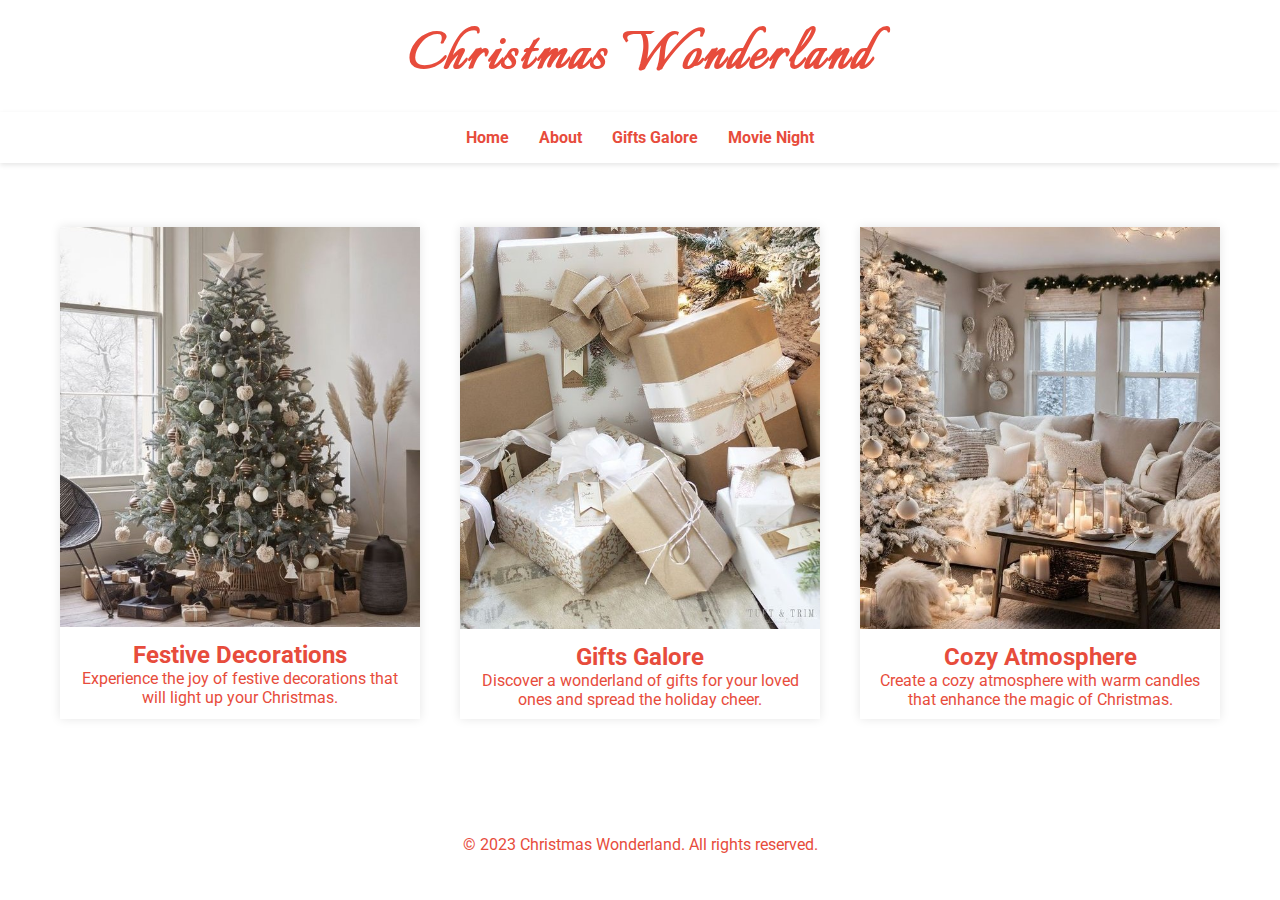
<file: christmas-website/index.html>
<!DOCTYPE html>
<html lang="en">
<head>
  <meta charset="UTF-8">
  <meta name="viewport" content="width=device-width, initial-scale=1.0">
  <title>Christmas Wonderland</title>
  <link rel="stylesheet" href="https://fonts.googleapis.com/css2?family=Roboto:wght@400;700&family=Italianno&display=swap">
  <link rel="stylesheet" href="styles.css">
  <script src="script.js"></script>
</head>
<body>

  <div class="snowfall"></div>

  <header>
    <div class="container">
      <h1>Christmas Wonderland</h1>
    </div>
  </header>

  <nav>
    <div class="container">
      <ul>
        <li><a href="index.html">Home</a></li>
        <li><a href="about.html">About</a></li>
        <li><a href="gifts.html">Gifts Galore</a></li>
        <li><a href="movies.html">Movie Night</a></li>
      </ul>
    </div>
  </nav>

  <main>
    <div class="container">
      <section class="home">
  
  <section class="gifts">

        <div class="gift">
          <img src="images/festive.jpg" alt="Decorations">
          <div class="gift-details">
          <h2>Festive Decorations</h2>
          <p>Experience the joy of festive decorations that will light up your Christmas.</p>
          </div>
        </div>
      
        <div class="gift">
          <img src="images/gift.jpg" alt="Gift">
          <div class="gift-details">
          <h2>Gifts Galore</h2>
          <p>Discover a wonderland of gifts for your loved ones and spread the holiday cheer.</p>
          </div>
        </div>

        <div class="gift">
          <img src="images/cozy.jpg" alt="Cozy Atmosphere">
          <div class="gift-details">
          <h2>Cozy Atmosphere</h2>
          <p>Create a cozy atmosphere with warm candles that enhance the magic of Christmas.</p>
          </div>
        </div>
      </section>
    </div>
  </main>


  <footer>
    <div class="container footer-content">
      <p>&copy; 2023 Christmas Wonderland. All rights reserved.</p>
    </div>
  </footer>
  
  </body>
  </html>
</file>
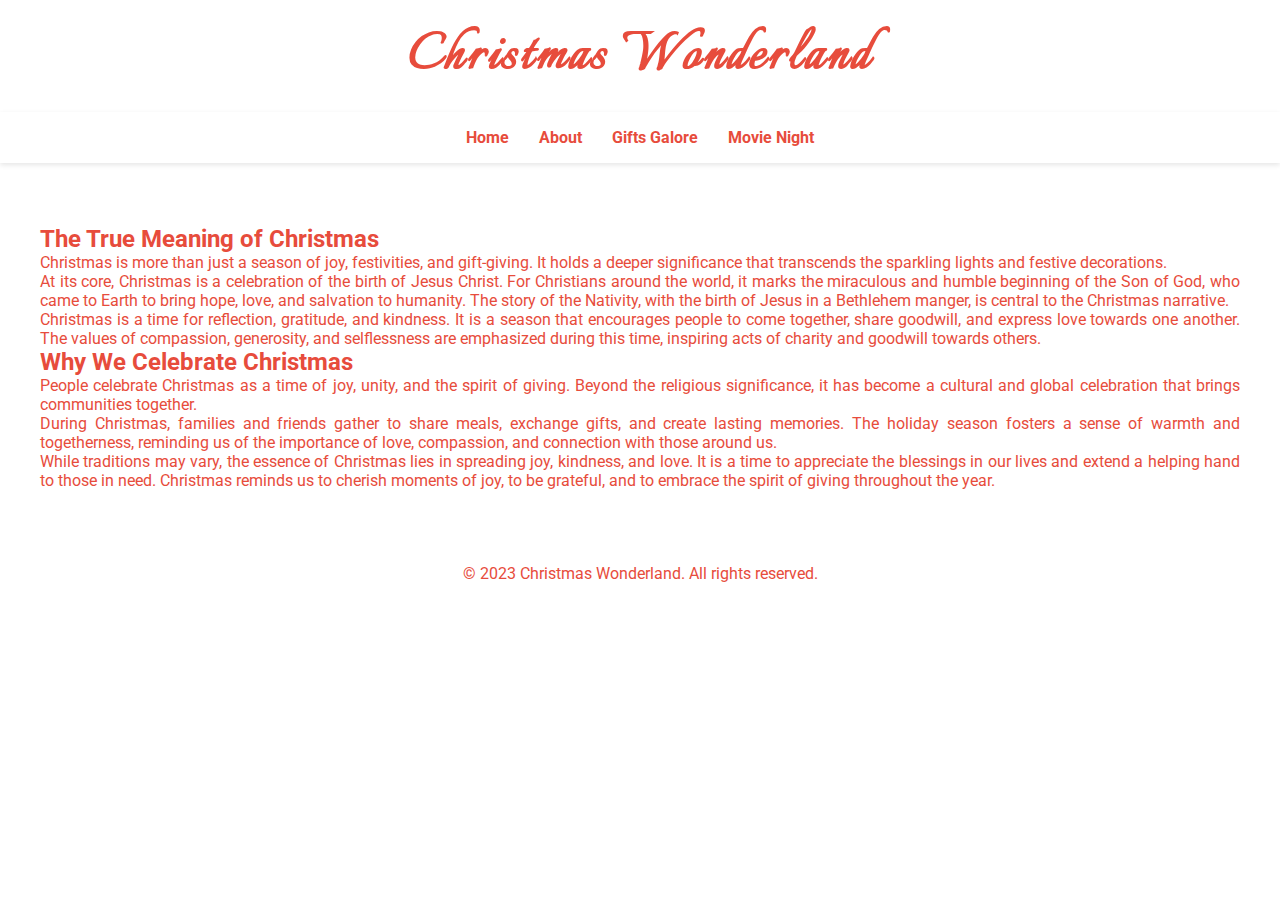
<file: christmas-website/about.html>
<!DOCTYPE html>
<html lang="en">

<head>
  <meta charset="UTF-8">
  <meta name="viewport" content="width=device-width, initial-scale=1.0">
  <title>About Christmas Wonderland</title>
  <link rel="stylesheet" href="https://fonts.googleapis.com/css2?family=Roboto:wght@400;700&family=Italianno&display=swap">
  <link rel="stylesheet" href="styles.css">
  <script src="script.js"></script>
</head>

<body>

  <div class="snowfall"></div>

  <header>
    <div class="container">
      <h1>Christmas Wonderland</h1>
    </div>
  </header>

  <nav>
    <div class="container">
      <ul>
        <li><a href="index.html">Home</a></li>
        <li><a href="about.html">About</a></li>
        <li><a href="gifts.html">Gifts Galore</a></li>
        <li><a href="movies.html">Movie Night</a></li>
      </ul>
    </div>
  </nav>

  <main>
    <div class="container about-content">
      <section class="article">
        <h2>The True Meaning of Christmas</h2>
        <p>Christmas is more than just a season of joy, festivities, and gift-giving. It holds a deeper significance that transcends the sparkling lights and festive decorations.</p>

        <p>At its core, Christmas is a celebration of the birth of Jesus Christ. For Christians around the world, it marks the miraculous and humble beginning of the Son of God, who came to Earth to bring hope, love, and salvation to humanity. The story of the Nativity, with the birth of Jesus in a Bethlehem manger, is central to the Christmas narrative.</p>

        <p>Christmas is a time for reflection, gratitude, and kindness. It is a season that encourages people to come together, share goodwill, and express love towards one another. The values of compassion, generosity, and selflessness are emphasized during this time, inspiring acts of charity and goodwill towards others.</p>

        <h2>Why We Celebrate Christmas</h2>
        <p>People celebrate Christmas as a time of joy, unity, and the spirit of giving. Beyond the religious significance, it has become a cultural and global celebration that brings communities together.</p>

        <p>During Christmas, families and friends gather to share meals, exchange gifts, and create lasting memories. The holiday season fosters a sense of warmth and togetherness, reminding us of the importance of love, compassion, and connection with those around us.</p>

        <p>While traditions may vary, the essence of Christmas lies in spreading joy, kindness, and love. It is a time to appreciate the blessings in our lives and extend a helping hand to those in need. Christmas reminds us to cherish moments of joy, to be grateful, and to embrace the spirit of giving throughout the year.</p>
      </section>
    </div>
  </main>

  <footer>
    <div class="container footer-content">
      <p>&copy; 2023 Christmas Wonderland. All rights reserved.</p>
    </div>
  </footer>

</body>

</html>
</file>
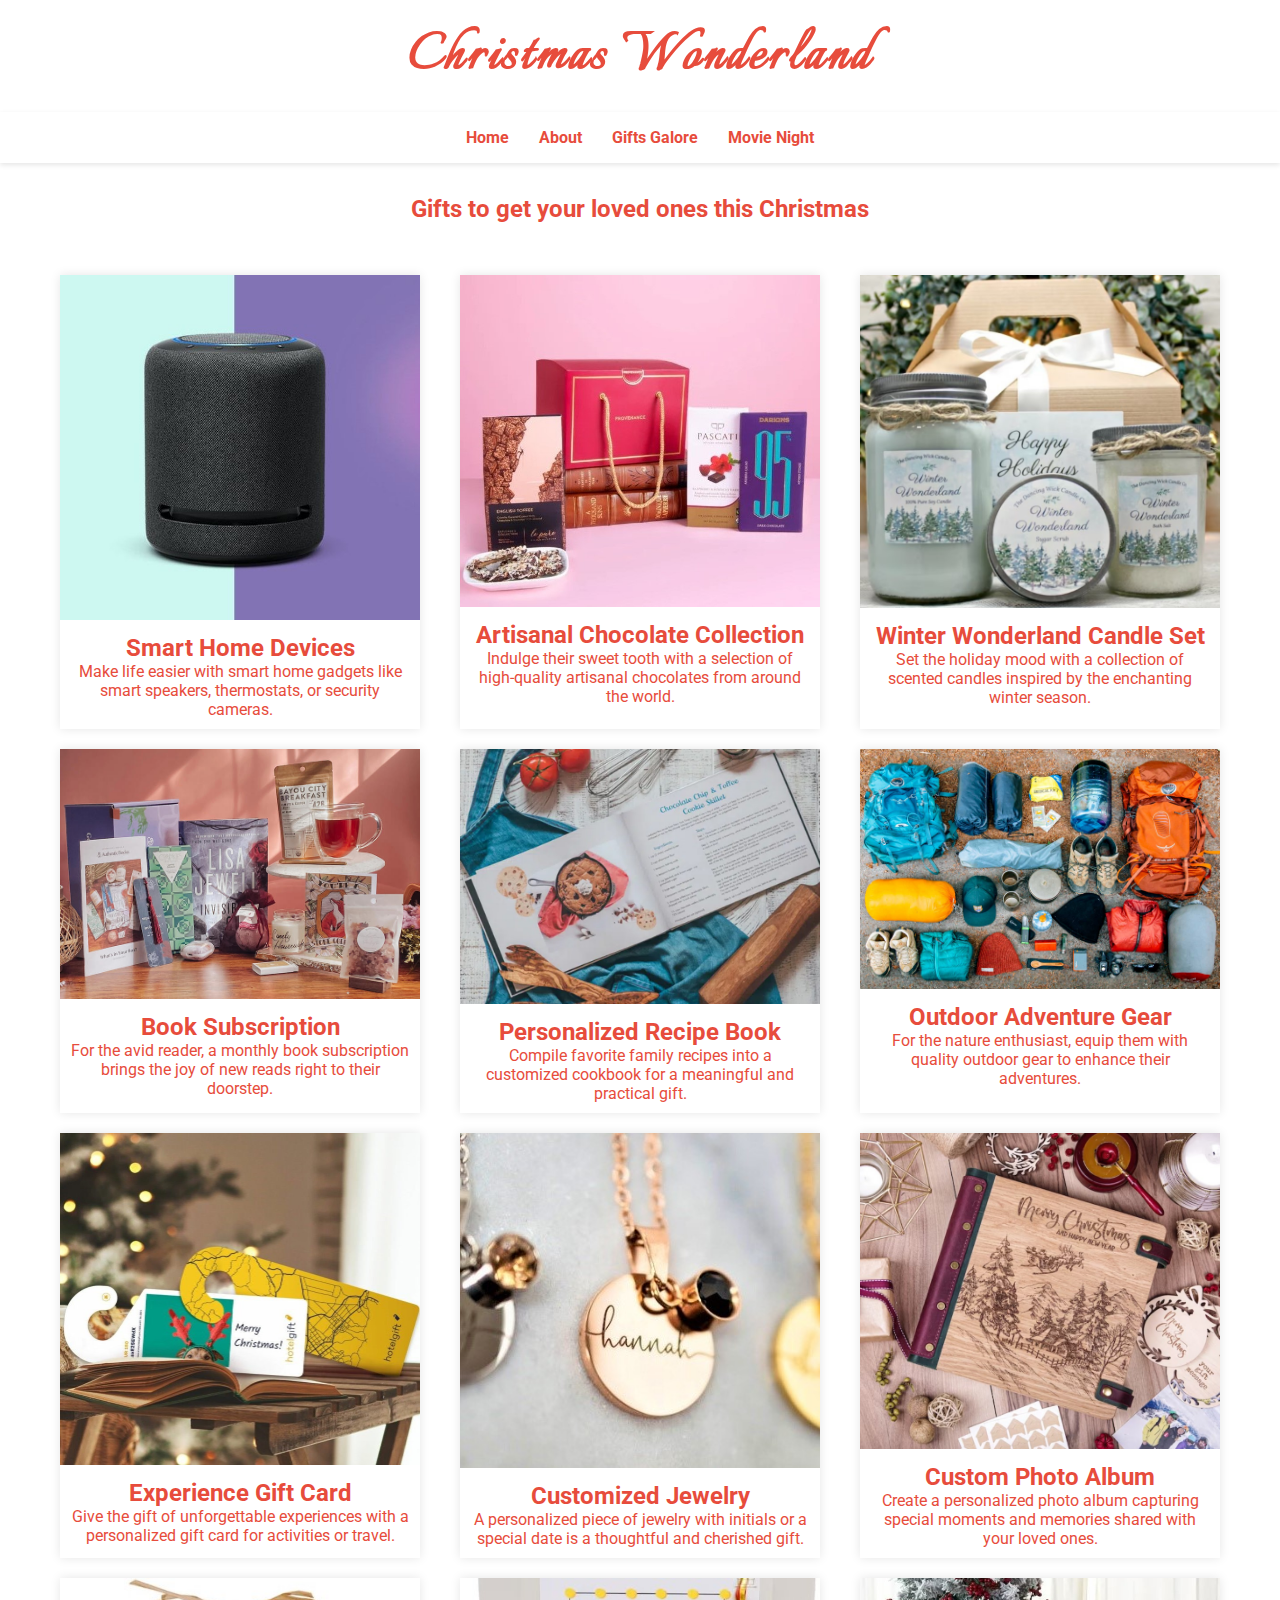
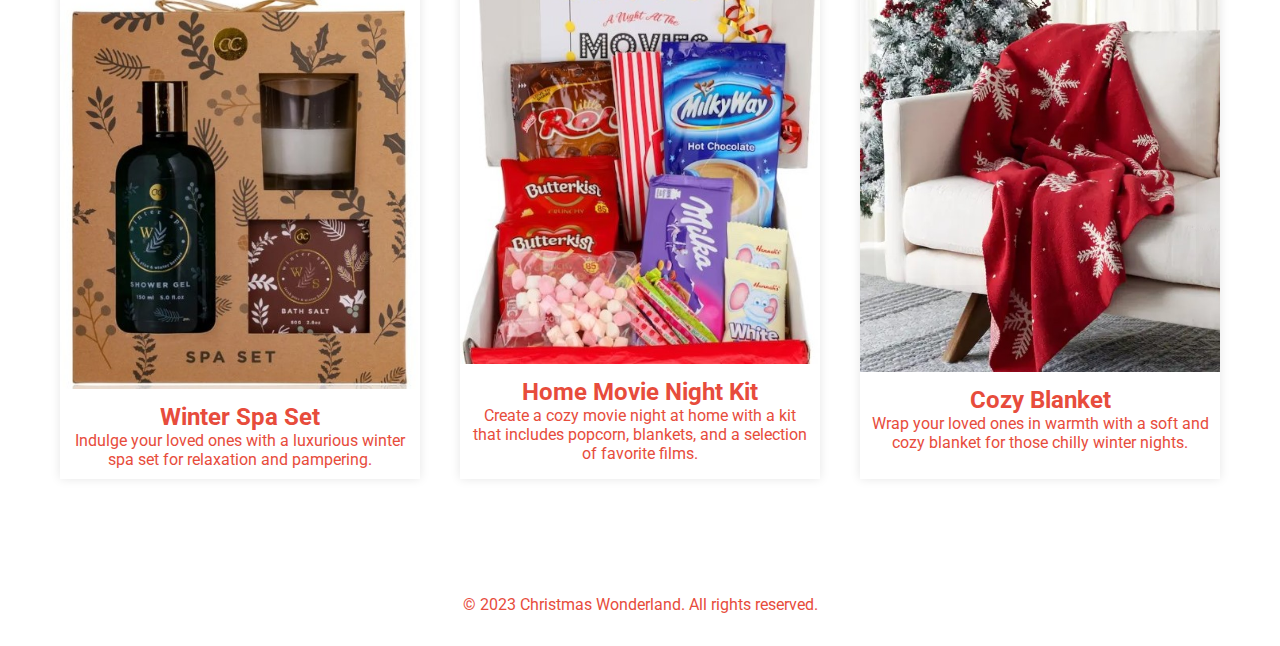
<file: christmas-website/gifts.html>
<!DOCTYPE html>
<html lang="en">
<head>
  <meta charset="UTF-8">
  <meta name="viewport" content="width=device-width, initial-scale=1.0">
  <title>Christmas Gifts</title>
  <link rel="stylesheet" href="https://fonts.googleapis.com/css2?family=Roboto:wght@400;700&family=Italianno&display=swap">
  <link rel="stylesheet" href="styles.css">
  <script src="script.js"></script>
</head>
<body>

  <div class="snowfall"></div>

  <header>
    <div class="container">
      <h1>Christmas Wonderland</h1>
    </div>
  </header>

  <nav>
    <div class="container">
      <ul>
        <li><a href="index.html">Home</a></li>
        <li><a href="about.html">About</a></li>
        <li><a href="gifts.html">Gifts Galore</a></li>
        <li><a href="movies.html">Movie Night</a></li>
      </ul>
    </div>
  </nav>

  <main>
    <h2 class="main-title">Gifts to get your loved ones this Christmas</h2>
    <div class="container">
      <section class="gifts">

        <div class="gift">
          <img src="images/gift2.jpg" alt="Gift 2">
          <div class="gift-details">
            <h2>Smart Home Devices</h2>
            <p>Make life easier with smart home gadgets like smart speakers, thermostats, or security cameras.</p>
          </div>
        </div>
      
        <div class="gift">
          <img src="images/gift11.jpg" alt="Gift 11">
          <div class="gift-details">
            <h2>Artisanal Chocolate Collection</h2>
            <p>Indulge their sweet tooth with a selection of high-quality artisanal chocolates from around the world.</p>
          </div>
        </div>

        <div class="gift">
          <img src="images/gift8.jpg" alt="Gift 8">
          <div class="gift-details">
            <h2>Winter Wonderland Candle Set</h2>
            <p>Set the holiday mood with a collection of scented candles inspired by the enchanting winter season.</p>
          </div>
        </div>

        <div class="gift">
          <img src="images/gift3.jpg" alt="Gift 3">
          <div class="gift-details">
            <h2>Book Subscription</h2>
            <p>For the avid reader, a monthly book subscription brings the joy of new reads right to their doorstep.</p>
          </div>
        </div>

        <div class="gift">
          <img src="images/gift9.jpg" alt="Gift 9">
          <div class="gift-details">
            <h2>Personalized Recipe Book</h2>
            <p>Compile favorite family recipes into a customized cookbook for a meaningful and practical gift.</p>
          </div>
        </div>

        <div class="gift">
          <img src="images/gift10.jpg" alt="Gift 10">
          <div class="gift-details">
            <h2>Outdoor Adventure Gear</h2>
            <p>For the nature enthusiast, equip them with quality outdoor gear to enhance their adventures.</p>
          </div>
        </div>

        <div class="gift">
          <img src="images/gift5.jpg" alt="Gift 5">
          <div class="gift-details">
            <h2>Experience Gift Card</h2>
            <p>Give the gift of unforgettable experiences with a personalized gift card for activities or travel.</p>
          </div>
        </div>

        <div class="gift">
          <img src="images/gift1.jpg" alt="Gift 1">
          <div class="gift-details">
            <h2>Customized Jewelry</h2>
            <p>A personalized piece of jewelry with initials or a special date is a thoughtful and cherished gift.</p>
          </div>
        </div>

        <div class="gift">
          <img src="images/gift7.jpg" alt="Gift 7">
          <div class="gift-details">
            <h2>Custom Photo Album</h2>
            <p>Create a personalized photo album capturing special moments and memories shared with your loved ones.</p>
          </div>
        </div>

        <div class="gift">
          <img src="images/gift6.jpg" alt="Gift 6">
          <div class="gift-details">
            <h2>Winter Spa Set</h2>
            <p>Indulge your loved ones with a luxurious winter spa set for relaxation and pampering.</p>
          </div>
        </div>

        <div class="gift">
          <img src="images/gift12.jpg" alt="Gift 12">
          <div class="gift-details">
            <h2>Home Movie Night Kit</h2>
            <p>Create a cozy movie night at home with a kit that includes popcorn, blankets, and a selection of favorite films.</p>
          </div>
        </div>

        <div class="gift">
          <img src="images/gift4.jpg" alt="Gift 4">
          <div class="gift-details">
            <h2>Cozy Blanket</h2>
            <p>Wrap your loved ones in warmth with a soft and cozy blanket for those chilly winter nights.</p>
          </div>
        </div>

      </section>
    </div>
  </main>

  <footer>
    <div class="container footer-content">
      <p>&copy; 2023 Christmas Wonderland. All rights reserved.</p>
    </div>
  </footer>

</body>
</html>
</file>
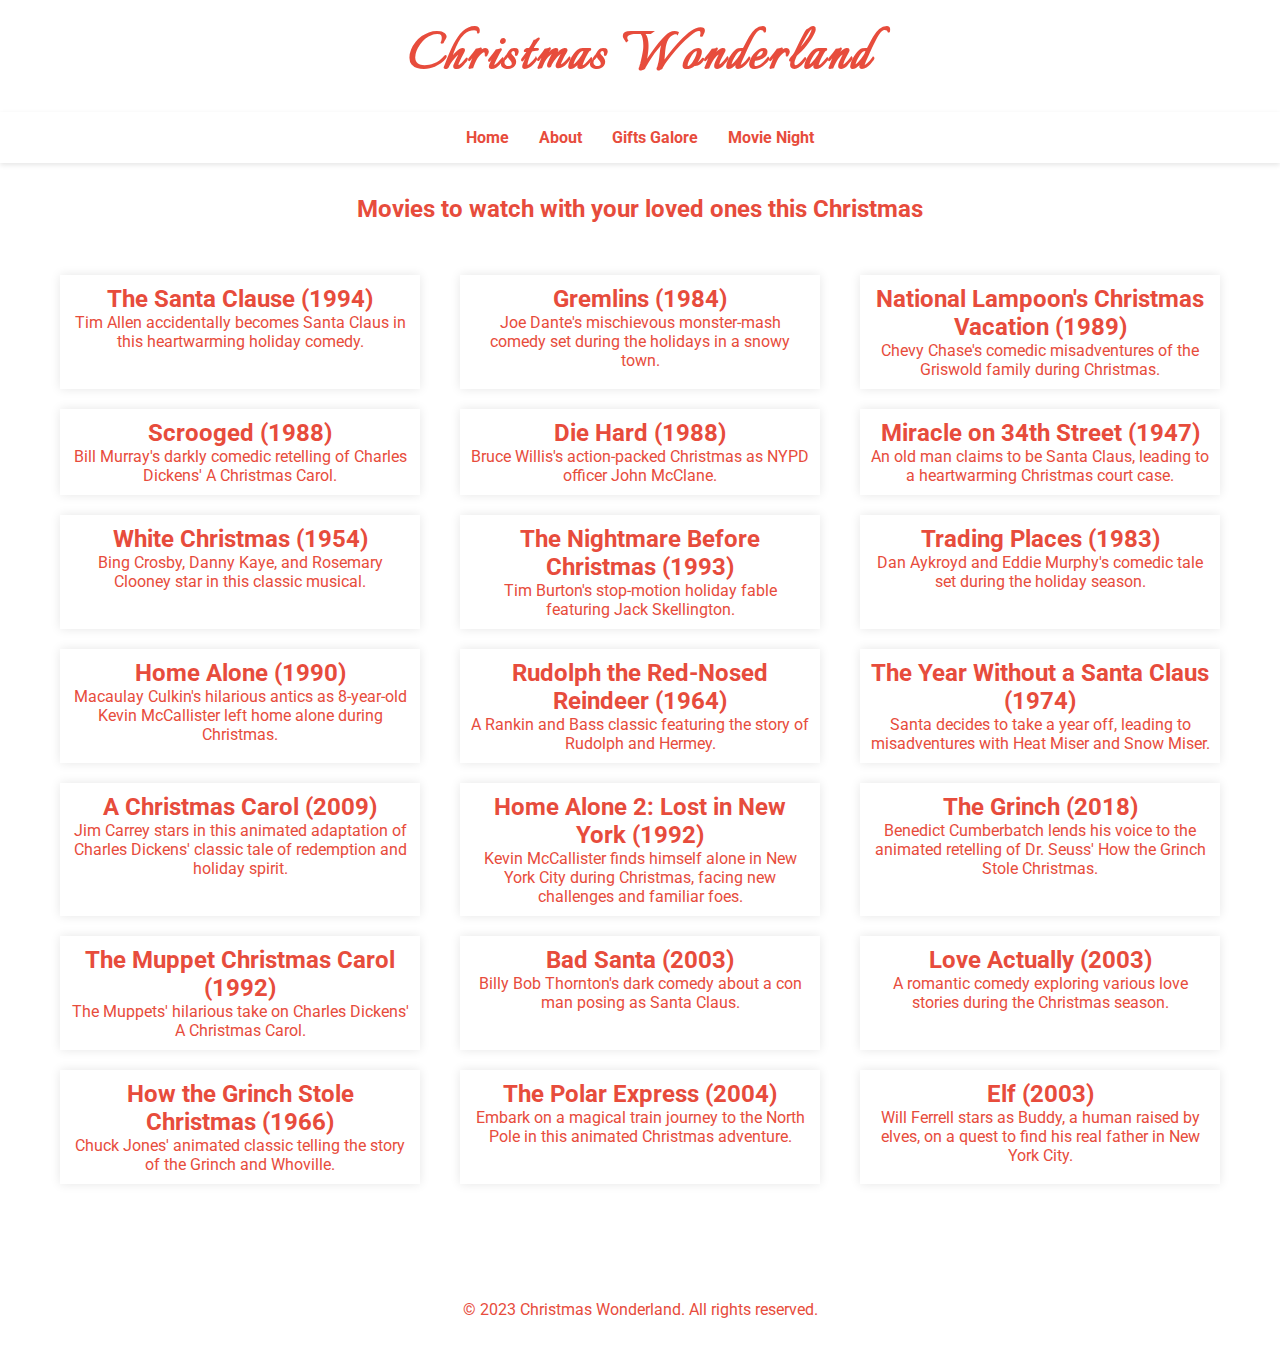
<file: christmas-website/movies.html>
<!DOCTYPE html>
<html lang="en">
<head>
  <meta charset="UTF-8">
  <meta name="viewport" content="width=device-width, initial-scale=1.0">
  <title>Christmas Movies</title>
  <link rel="stylesheet" href="https://fonts.googleapis.com/css2?family=Roboto:wght@400;700&family=Italianno&display=swap">
  <link rel="stylesheet" href="styles.css">
  <script src="script.js"></script>
</head>
<body>

  <div class="snowfall"></div>

  <header>
    <div class="container">
      <h1>Christmas Wonderland</h1>
    </div>
  </header>

  <nav>
    <div class="container">
      <ul>
        <li><a href="index.html">Home</a></li>
        <li><a href="about.html">About</a></li>
        <li><a href="gifts.html">Gifts Galore</a></li>
        <li><a href="movies.html">Movie Night</a></li>
      </ul>
    </div>
  </nav>

  <main>
    <h2 class="main-title">Movies to watch with your loved ones this Christmas</h2>
    <div class="container">
      <section class="movies">
        <div class="movie">
          <div class="movie-details">
            <h2>The Santa Clause (1994)</h2>
            <p>Tim Allen accidentally becomes Santa Claus in this heartwarming holiday comedy.</p>
          </div>
        </div>

        <div class="movie">
          <div class="movie-details">
            <h2>Gremlins (1984)</h2>
            <p>Joe Dante's mischievous monster-mash comedy set during the holidays in a snowy town.</p>
          </div>
        </div>

        <div class="movie">
          <div class="movie-details">
            <h2>National Lampoon's Christmas Vacation (1989)</h2>
            <p>Chevy Chase's comedic misadventures of the Griswold family during Christmas.</p>
          </div>
        </div>

        <div class="movie">
          <div class="movie-details">
            <h2>Scrooged (1988)</h2>
            <p>Bill Murray's darkly comedic retelling of Charles Dickens' A Christmas Carol.</p>
          </div>
        </div>

        <div class="movie">
          <div class="movie-details">
            <h2>Die Hard (1988)</h2>
            <p>Bruce Willis's action-packed Christmas as NYPD officer John McClane.</p>
          </div>
        </div>

        <div class="movie">
          <div class="movie-details">
            <h2>Miracle on 34th Street (1947)</h2>
            <p>An old man claims to be Santa Claus, leading to a heartwarming Christmas court case.</p>
          </div>
        </div>

        <div class="movie">
          <div class="movie-details">
            <h2>White Christmas (1954)</h2>
            <p>Bing Crosby, Danny Kaye, and Rosemary Clooney star in this classic musical.</p>
          </div>
        </div>

        <div class="movie">
          <div class="movie-details">
            <h2>The Nightmare Before Christmas (1993)</h2>
            <p>Tim Burton's stop-motion holiday fable featuring Jack Skellington.</p>
          </div>
        </div>

        <div class="movie">
          <div class="movie-details">
            <h2>Trading Places (1983)</h2>
            <p>Dan Aykroyd and Eddie Murphy's comedic tale set during the holiday season.</p>
          </div>
        </div>

        <div class="movie">
          <div class="movie-details">
            <h2>Home Alone (1990)</h2>
            <p>Macaulay Culkin's hilarious antics as 8-year-old Kevin McCallister left home alone during Christmas.</p>
          </div>
        </div>

        <div class="movie">
          <div class="movie-details">
            <h2>Rudolph the Red-Nosed Reindeer (1964)</h2>
            <p>A Rankin and Bass classic featuring the story of Rudolph and Hermey.</p>
          </div>
        </div>

        <div class="movie">
          <div class="movie-details">
            <h2>The Year Without a Santa Claus (1974)</h2>
            <p>Santa decides to take a year off, leading to misadventures with Heat Miser and Snow Miser.</p>
          </div>
        </div>

        <div class="movie">
          <div class="movie-details">
            <h2>A Christmas Carol (2009)</h2>
            <p>Jim Carrey stars in this animated adaptation of Charles Dickens' classic tale of redemption and holiday spirit.</p>
          </div>
        </div>
  
        <div class="movie">
          <div class="movie-details">
            <h2>Home Alone 2: Lost in New York (1992)</h2>
            <p>Kevin McCallister finds himself alone in New York City during Christmas, facing new challenges and familiar foes.</p>
          </div>
        </div>
  
        <div class="movie">
          <div class="movie-details">
            <h2>The Grinch (2018)</h2>
            <p>Benedict Cumberbatch lends his voice to the animated retelling of Dr. Seuss' How the Grinch Stole Christmas.</p>
          </div>
        </div>

        <div class="movie">
          <div class="movie-details">
            <h2>The Muppet Christmas Carol (1992)</h2>
            <p>The Muppets' hilarious take on Charles Dickens' A Christmas Carol.</p>
          </div>
        </div>

        <div class="movie">
          <div class="movie-details">
            <h2>Bad Santa (2003)</h2>
            <p>Billy Bob Thornton's dark comedy about a con man posing as Santa Claus.</p>
          </div>
        </div>

        <div class="movie">
          <div class="movie-details">
            <h2>Love Actually (2003)</h2>
            <p>A romantic comedy exploring various love stories during the Christmas season.</p>
          </div>
        </div>

        <div class="movie">
          <div class="movie-details">
            <h2>How the Grinch Stole Christmas (1966)</h2>
            <p>Chuck Jones' animated classic telling the story of the Grinch and Whoville.</p>
          </div>
        </div>

        <div class="movie">
          <div class="movie-details">
            <h2>The Polar Express (2004)</h2>
            <p>Embark on a magical train journey to the North Pole in this animated Christmas adventure.</p>
          </div>
        </div>

        <div class="movie">
          <div class="movie-details">
            <h2>Elf (2003)</h2>
            <p>Will Ferrell stars as Buddy, a human raised by elves, on a quest to find his real father in New York City.</p>
          </div>
        </div>
      </div>
    </section>
  </main>

  <footer>
    <div class="container footer-content">
      <p>&copy; 2023 Christmas Wonderland. All rights reserved.</p>
    </div>
  </footer>

</body>
</html>
</file>
<file: christmas-website/styles.css>
body,
h1,
h2,
h3,
p {
  margin: 0;
  padding: 0;
}

body {
  font-family: 'Roboto', sans-serif;
  background-color: #fff; /* White background */
  overflow-x: hidden;
}

h1 {
  font-family: 'Italianno', cursive;
  color: #e74c3c; /* Christmas red for h1 */
}

header {
  background-color: #fff; /* White background */
  color: #e74c3c; /* Christmas red */
  text-align: center;
  padding: 1rem 0;
  font-size: 2rem;
  letter-spacing: 3px;
}

nav {
  background-color: #fff; /* White background */
  box-shadow: 0 2px 5px rgba(0, 0, 0, 0.1);
  padding: 1rem 0;
}

nav ul {
  list-style: none;
  margin: 0;
  padding: 0;
  display: flex;
  justify-content: center;
}

nav a {
  text-decoration: none; /* Remove underline */
  color: #e74c3c; /* Christmas red */
  font-weight: bold;
  margin: 0 15px;
  transition: color 0.3s ease-in-out;
}

nav a:hover {
  color: #e74c3c; /* Lighter red hover color */
}

main,
section.gifts,
section.movies {
  padding: 2rem 0;
}

.container {
  max-width: 1200px;
  margin: 0 auto;
  padding: 0 1rem;
  color: #e74c3c; /* Christmas red */
}

.features,
section.gifts,
section.movies {
  display: flex;
  justify-content: space-around;
  flex-wrap: wrap;
}

.feature,
.gift,
.movie {
  width: 30%;
  margin-bottom: 20px;
  box-shadow: 0 0 10px rgba(0, 0, 0, 0.1);
  transition: transform 0.3s;
}

.feature:hover,
.gift:hover,
.movie:hover {
  transform: scale(1.05);
}

.feature img,
.gift img,
.movie img {
  width: 100%;
  height: auto;
}

.gift-details,
.movie-details {
  padding: 10px;
  text-align: center;
}

.article {
  margin-top: 20px; /* Reduced gap */
}

.article h2,
.article p,
.footer-content,
.snowflake {
  color: #e74c3c; /* Christmas red */
}

footer {
  background-color: #fff; /* White background */
  color: #e74c3c; /* Christmas red */
  text-align: center;
  padding: 2rem 0;
  position: relative;
}

.snowfall {
  position: absolute;
  top: 0;
  left: 0;
  right: 0;
  bottom: 0;
  pointer-events: none;
  z-index: 1;
  overflow: hidden;
}

.snowflake {
  position: absolute;
  width: 10px;
  height: 10px;
  background-color: #fff;
  border-radius: 50%;
  opacity: 0.8;
  animation: fall linear infinite;
}

@keyframes fall {
  0% {
    transform: translateY(-5px) rotate(0deg);
  }
  100% {
    transform: translateY(100vh) rotate(360deg);
  }
}

/* Add any additional styles specific to this page */
body {
  background-color: #fff; /* White background */
}

.about-content {
  margin-top: 0; /* No margin on top */
  padding: 10px;
  text-align: justify;
}

.article img {
  display: block;
  margin: 0 auto;
  max-width: 100%;
  height: auto;
  border-radius: 8px;
  box-shadow: 0 0 20px rgba(0, 0, 0, 0.1);
}

/* Add any additional styles specific to this page */
.main-title {
  text-align: center;
  margin-bottom: 20px;
  color: #e74c3c; /* Christmas red */
}
</file>
